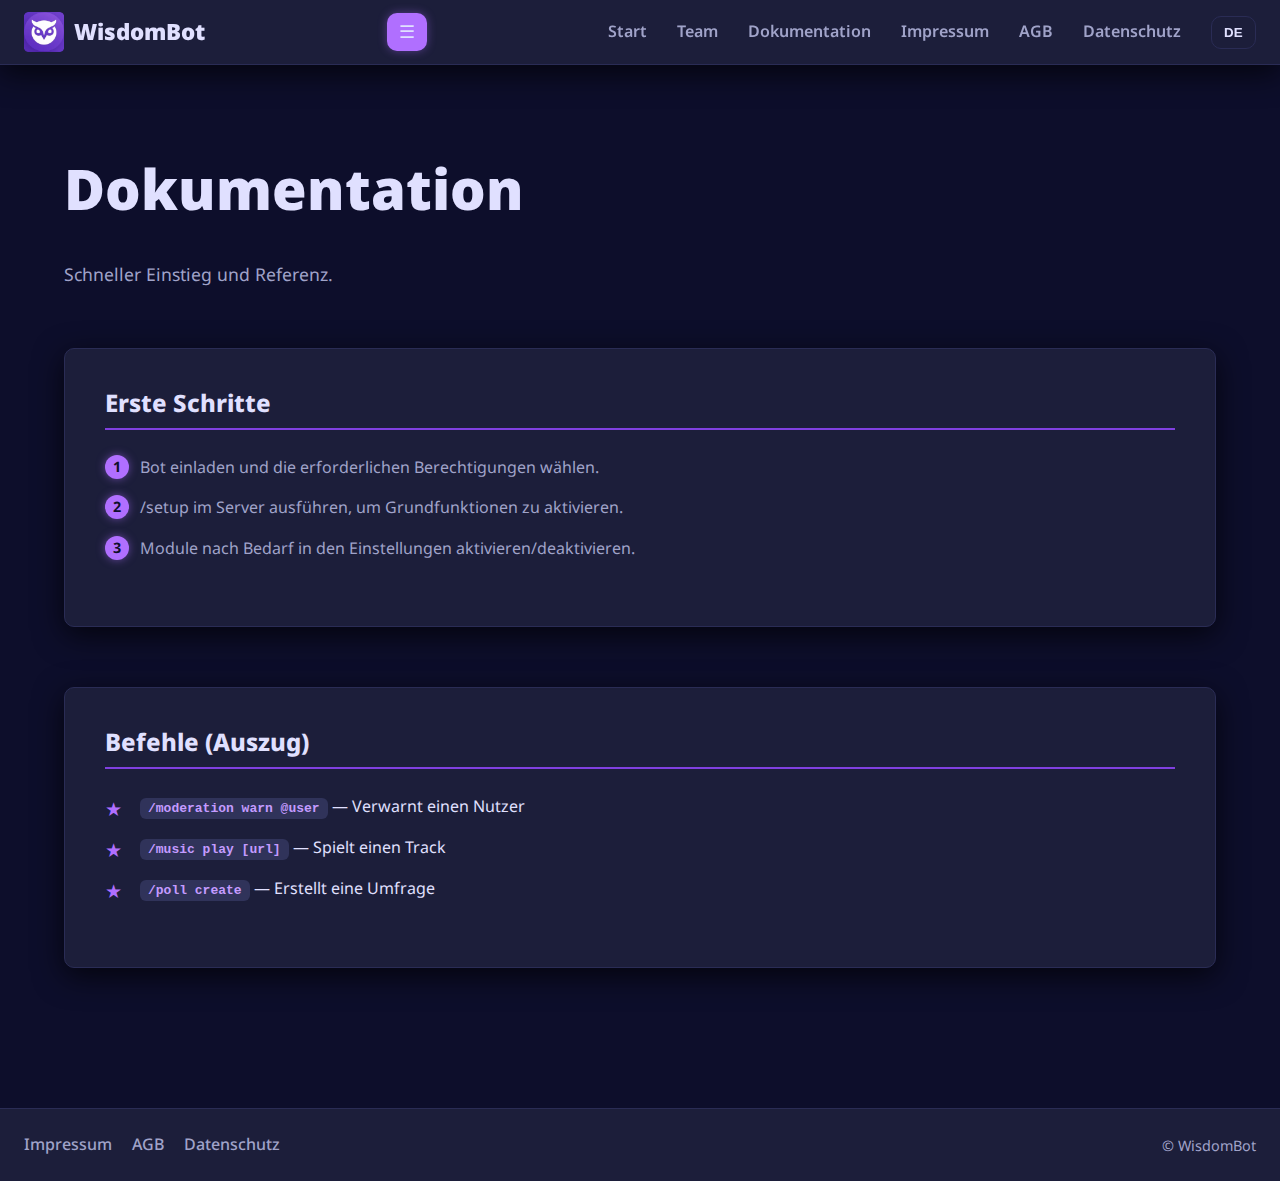
<file: docs.html>
<!doctype html>
<html lang="de">
<head>
  <meta charset="utf-8">
  <meta name="viewport" content="width=device-width, initial-scale=1">
  <title>WisdomBot – Dokumentation</title>
  <!-- ...existing content... -->
  <link href="https://fonts.googleapis.com/css2?family=Noto+Sans:wght@400;600;700&display=swap" rel="stylesheet">
  <link rel="stylesheet" href="styles.css">
  <script type="importmap">
  {
    "imports": {
      "i18next": "https://esm.sh/i18next@23.11.2"
    }
  }
  </script>
  <!-- ...existing content... -->
</head>
<body>
  <header class="nav">
    <!-- ...existing content... -->
    <a class="brand" href="index.html">
      <img src="/41281-owlbot.png" alt="WisdomBot Logo" class="logo">
      <span class="brand-title" data-i18n="brand">WisdomBot</span>
    </a>
    <button class="menu-toggle" aria-label="Menü öffnen" aria-expanded="false">☰</button>
    <nav class="nav-links" data-nav>
      <a href="index.html" data-i18n="nav.home">Start</a>
      <a href="team.html" data-i18n="nav.team">Team</a>
      <a href="docs.html" data-i18n="nav.docs">Dokumentation</a>
      <a href="impressum.html" data-i18n="nav.impressum">Impressum</a>
      <a href="terms.html" data-i18n="nav.terms">AGB</a>
      <a href="privacy.html" data-i18n="nav.privacy">Datenschutz</a>
      <label class="lang-switch">
        <span class="sr-only">Sprache</span>
        <select id="lang-select">
          <option value="de" selected>DE</option>
          <option value="en">EN</option>
        </select>
      </label>
    </nav>
    <!-- ...existing content... -->
  </header>

  <main class="container">
    <section class="page-header">
      <h1 data-i18n="docs.title">Dokumentation</h1>
      <p data-i18n="docs.subtitle">Schneller Einstieg und Referenz.</p>
    </section>

    <section class="panel">
      <h2 data-i18n="docs.getting.title">Erste Schritte</h2>
      <ol class="steps">
        <li data-i18n="docs.getting.step1">Bot einladen und die erforderlichen Berechtigungen wählen.</li>
        <li data-i18n="docs.getting.step2">/setup im Server ausführen, um Grundfunktionen zu aktivieren.</li>
        <li data-i18n="docs.getting.step3">Module nach Bedarf in den Einstellungen aktivieren/deaktivieren.</li>
      </ol>
    </section>

    <section class="panel">
      <h2 data-i18n="docs.commands.title">Befehle (Auszug)</h2>
      <ul class="checklist">
        <li><code>/moderation warn @user</code> — <span data-i18n="docs.commands.warn">Verwarnt einen Nutzer</span></li>
        <li><code>/music play [url]</code> — <span data-i18n="docs.commands.play">Spielt einen Track</span></li>
        <li><code>/poll create</code> — <span data-i18n="docs.commands.poll">Erstellt eine Umfrage</span></li>
      </ul>
    </section>
  </main>

  <footer class="footer">
    <div class="footer-links">
      <a href="impressum.html" data-i18n="nav.impressum">Impressum</a>
      <a href="terms.html" data-i18n="nav.terms">AGB</a>
      <a href="privacy.html" data-i18n="nav.privacy">Datenschutz</a>
    </div>
    <p class="copyright">© <span id="year"></span> WisdomBot</p>
  </footer>

  <script type="module" src="script.js"></script>
</body>
</html>
</file>
<file: styles.css>
:root {
  /* Dimensions & Global Styles */
  --max: 1200px; 
  --gap: 24px; 
  --radius: 10px; 
  
  /* High-Tech Dark Mode Colors (Deep space, neon accent) */
  --bg: #0D0E2B; /* Very dark blue/purple, deep space background */
  --surface: #1C1E3A; /* Slightly lighter base for cards/nav */
  --ink: #E0E0FF; /* Bright, cool text */
  --muted: #A0A3C9; /* Secondary text */
  --line: #2A2C55; /* Subtle borders/dividers */
  
  --accent: #B06FFF; /* Vibrant Neon Purple */
  --accent-light: #C49BFF; 
  --accent-dark: #8040E0; 

  /* Glow/Shadow */
  --glow-shadow: 0 0 20px rgba(176, 111, 255, 0.3);
  --deep-shadow: 0 8px 30px rgba(0,0,0,0.7);
}

* { box-sizing: border-box; }
html, body { 
  margin: 0; 
  padding: 0; 
  background: var(--bg); 
  color: var(--ink); 
  font-family: "Noto Sans", system-ui, -apple-system, sans-serif; 
  line-height: 1.6; 
  transition: background-color 0.3s;
}
h1, h2, h3 { line-height: 1.2; margin-top: 0; font-weight: 800; }
a { color: var(--accent-light); text-decoration: none; transition: color 0.2s; }
a:hover { color: var(--accent); }
img { max-width: 100%; display: block; }

/* Navigation */
.nav { 
  position: sticky; top: 0; 
  background: var(--surface); 
  border-bottom: 1px solid var(--line); 
  display: flex; align-items: center; 
  justify-content: space-between; 
  padding: 12px var(--gap); 
  z-index: 50; 
  box-shadow: var(--deep-shadow); 
}
.brand { display: flex; align-items: center; gap: 10px; font-weight: 900; font-size: 1.4rem; color: var(--ink); }
.logo { width: 40px; height: 40px; transition: transform 0.3s; }
.brand:hover .logo { transform: rotate(5deg); } 
.menu-toggle { 
  border: none; 
  background: var(--accent); 
  color: var(--ink); 
  padding: 8px 12px; 
  border-radius: var(--radius); 
  font-size: 18px; 
  cursor: pointer;
  box-shadow: 0 0 10px rgba(176, 111, 255, 0.4); 
}

.nav-links { display: flex; align-items: center; gap: 30px; font-weight: 600; }
.nav-links a { 
  padding: 5px 0; 
  color: var(--muted);
  position: relative;
}
.nav-links a::after {
    content: '';
    position: absolute;
    bottom: -5px;
    left: 0;
    width: 0%;
    height: 3px;
    background-color: var(--accent);
    transition: width 0.3s ease;
}
.nav-links a:hover { color: var(--ink); }
.nav-links a:hover::after { width: 100%; }

.lang-switch select { 
  border: 1px solid var(--line); 
  padding: 8px 12px; 
  border-radius: var(--radius); 
  background: var(--surface); 
  color: var(--ink); 
  appearance: none; 
  cursor: pointer;
  font-weight: 600;
  transition: border-color 0.3s;
}
.lang-switch select:hover {
    border-color: var(--accent);
}

/* Main Layout */
.container { 
    max-width: var(--max); 
    margin: 0 auto; 
    padding: 60px var(--gap); /* Increased padding */
}

/* Hero Section */
.hero { 
  padding: 100px 0 80px; 
  text-align: center; 
  /* Visual enhancement: subtle radial gradient mimicking a galaxy/central power */
  background: radial-gradient(circle at center top, rgba(176, 111, 255, 0.1) 0%, var(--bg) 70%); 
}
.hero h1 { 
  font-size: clamp(2.5rem, 6vw, 4.5rem); 
  font-weight: 900; 
  /* Adding subtle neon glow and gradient text */
  text-shadow: 0 0 10px rgba(176, 111, 255, 0.6), 0 0 5px rgba(255, 255, 255, 0.4);
  background: linear-gradient(90deg, #A0A3C9, var(--ink), #A0A3C9);
  -webkit-background-clip: text;
  -webkit-text-fill-color: transparent;
}
.lead { color: var(--muted); font-size: 1.4rem; max-width: 800px; margin: 20px auto 30px; font-weight: 400; }

/* Buttons */
.cta-row { display: inline-flex; gap: 20px; margin-top: 30px; }
.btn { 
  border: 2px solid var(--accent); 
  padding: 15px 30px; 
  border-radius: 999px; 
  transition: all .3s ease; 
  font-weight: 700;
  text-transform: uppercase;
  letter-spacing: 1px;
  color: var(--ink);
  min-width: 200px;
}
.btn:hover { 
  transform: translateY(-2px); 
}
.btn.primary { 
  background: var(--accent); 
  color: var(--bg); /* Dark text on bright button */
  box-shadow: var(--glow-shadow);
  border-color: var(--accent);
}
.btn.primary:hover { 
  background: var(--accent-light); 
  border-color: var(--accent-light); 
  box-shadow: 0 0 30px rgba(176, 111, 255, 0.8);
}
.btn:not(.primary) {
  background: transparent;
  border-color: var(--line);
  color: var(--accent-light);
}
.btn:not(.primary):hover {
  background: rgba(176, 111, 255, 0.1);
  border-color: var(--accent);
  color: var(--ink);
}


/* Features */
.features { 
    display: grid; 
    grid-template-columns: repeat(3, 1fr); 
    gap: var(--gap); 
    margin-top: 60px; 
    padding: 20px 0; 
}
.feature { 
  background: var(--surface); 
  padding: 30px; 
  border-radius: var(--radius); 
  border: 1px solid var(--line);
  transition: transform 0.3s ease, box-shadow 0.3s ease, border-color 0.3s ease;
  position: relative;
  overflow: hidden;
}
.feature::before {
    content: '';
    position: absolute;
    top: 0;
    left: 0;
    right: 0;
    height: 4px;
    background: linear-gradient(90deg, transparent, var(--accent-light), transparent);
    opacity: 0;
    transition: opacity 0.3s ease;
}
.feature:hover {
  transform: translateY(-8px);
  border-color: var(--accent-dark);
  box-shadow: var(--glow-shadow);
}
.feature:hover::before {
    opacity: 1;
}
.feature h3 { color: var(--accent); font-size: 1.6rem; margin-bottom: 15px; }
.feature p { color: var(--muted); }

/* Panels and Utility Content */
.panel { 
  background: var(--surface); 
  padding: 40px; 
  border-radius: var(--radius); 
  border: 1px solid var(--line);
  margin-top: 60px; 
  box-shadow: var(--deep-shadow);
}
.panel h2 { 
  border-bottom: 2px solid var(--accent-dark); 
  padding-bottom: 10px; 
  margin-bottom: 25px;
  color: var(--ink);
}
.page-header { margin-bottom: 30px; padding-top: 30px; }
.page-header h1 { 
    font-size: clamp(2rem, 5vw, 3.5rem); 
    font-weight: 900;
}
.page-header p { color: var(--muted); font-size: 1.1rem; }


/* Grid (Team) */
.grid { display: grid; grid-template-columns: repeat(3, 1fr); gap: var(--gap); }
.card { 
  background: var(--surface);
  border: 1px solid var(--line); 
  border-radius: var(--radius); 
  padding: 25px; 
  text-align: center;
  transition: transform 0.3s, border-color 0.3s, box-shadow 0.3s;
}
.card:hover {
    transform: scale(1.03);
    border-color: var(--accent);
    box-shadow: 0 0 15px rgba(176, 111, 255, 0.4);
}
.avatar { 
  width: 100px; height: 100px; 
  border-radius: 50%; 
  margin: 0 auto 15px; 
  border: 4px solid var(--accent); 
  object-fit: cover;
  box-shadow: 0 0 10px rgba(176, 111, 255, 0.5); 
}
.card h3 { color: var(--ink); margin-bottom: 5px; }
.card p { color: var(--muted); font-size: 0.95rem; }

/* Lists */
.checklist, .steps { margin: 25px 0; padding-left: 0; list-style-type: none; }
.checklist li, .steps li { margin-bottom: 15px; color: var(--muted); position: relative; padding-left: 35px; }
.checklist li { color: var(--ink); }
.checklist li::before {
    content: '★'; /* Using a star for tech vibe */
    color: var(--accent);
    font-weight: bold;
    position: absolute;
    left: 0;
    font-size: 1.2em;
}
.steps { counter-reset: step-counter; }
.steps li::before {
    content: counter(step-counter);
    counter-increment: step-counter;
    background: var(--accent);
    color: var(--bg); 
    width: 24px;
    height: 24px;
    border-radius: 50%;
    text-align: center;
    line-height: 24px;
    font-size: 0.9rem;
    font-weight: 700;
    position: absolute;
    left: 0;
    box-shadow: 0 0 8px rgba(176, 111, 255, 0.5);
}

/* Utility for code snippets in docs */
code {
    background-color: #30335A; /* Darker line color for contrast */
    color: var(--accent-light);
    padding: 3px 8px;
    border-radius: 6px;
    font-family: monospace;
    font-size: 1em;
    font-weight: bold;
    white-space: nowrap;
}

/* Utility classes */
.text-center {
    text-align: center;
}

/* Footer */
.footer { 
  border-top: 1px solid var(--line); 
  margin-top: 80px; 
  padding: 20px var(--gap); 
  display: flex; 
  align-items: center; 
  justify-content: space-between; 
  flex-wrap: wrap; 
  color: var(--muted); 
  background: var(--surface); 
}
.footer-links { display: flex; gap: 20px; }
.footer-links a { color: var(--muted); font-weight: 500; }
.footer-links a:hover { color: var(--accent-light); }
.copyright { margin: 5px 0; font-size: 0.9rem; }
.sr-only { position: absolute; width: 1px; height: 1px; padding: 0; margin: -1px; overflow: hidden; clip: rect(0,0,0,0); white-space: nowrap; border: 0; }

/* Responsive Adjustments */
@media (max-width: 900px) {
  .features, .grid { grid-template-columns: 1fr 1fr; }
  .container { padding: 40px var(--gap); }
  .cta-row { gap: 16px; }
  .btn { min-width: 160px; }
}
@media (max-width: 640px) {
  .features, .grid { grid-template-columns: 1fr; }
  
  .hero { padding: 50px 0 30px; }
  .hero h1 { font-size: 2rem; }
  .lead { font-size: 1.1rem; }
  
  .menu-toggle { display: inline-block; }
  .nav-links { 
    position: absolute; 
    left: var(--gap); 
    right: var(--gap); 
    top: 65px; 
    background: var(--surface); 
    border: 1px solid var(--accent); /* More prominent border when open */
    border-radius: var(--radius); 
    padding: 16px; 
    display: none; 
    flex-direction: column; 
    gap: 16px; 
    box-shadow: 0 10px 30px rgba(0,0,0,0.8); 
    z-index: 40;
  }
  .nav-links a { width: 100%; padding: 10px 0; border-bottom: 1px solid var(--line); }
  .nav-links a:last-of-type { border-bottom: none; }
  .nav-links.open { display: flex; }
  
  .cta-row { display: flex; flex-direction: column; width: 100%; margin-top: 30px; }
  .cta-row .btn { text-align: center; min-width: auto; }
  
  .footer { justify-content: center; gap: 10px; text-align: center; }
  .footer-links { width: 100%; justify-content: center; margin-bottom: 10px; }
}
</file>
